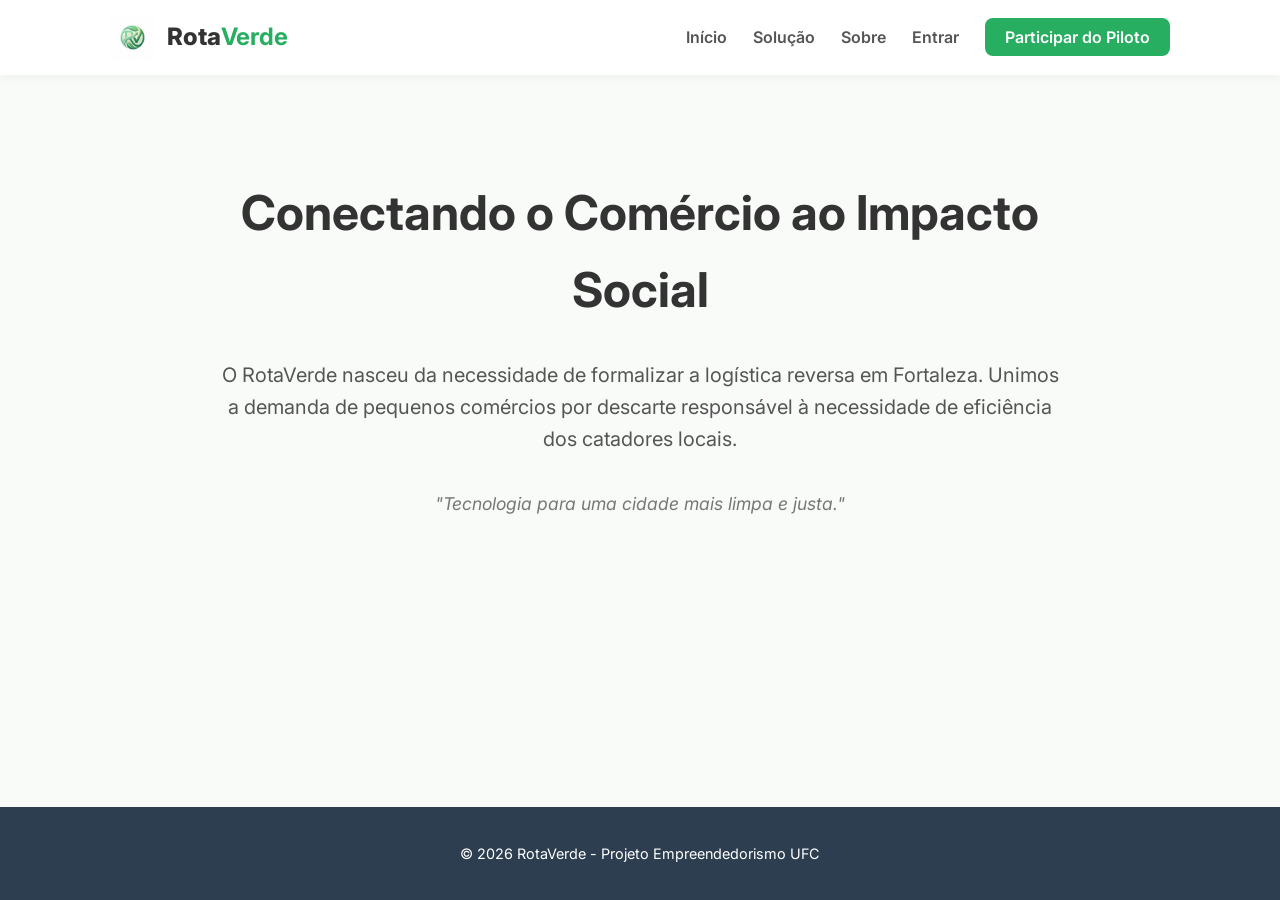
<file: sobre.html>
<!DOCTYPE html>
<html lang="pt-br">
<head>
    <meta charset="UTF-8">
    <meta name="viewport" content="width=device-width, initial-scale=1.0">
    <meta name="description" content="Sobre a RotaVerde - Conectando o comércio local de Fortaleza ao impacto socioambiental através de logística reversa eficiente.">
    <title>RotaVerde | Sobre Nós</title>
    <link rel="stylesheet" href="style.css">
</head>
<body>
    <header class="navbar">
        <div class="container">
            <a href="index.html" class="logo-box">
                <img src="assets/logo.png" alt="Logo RotaVerde" class="logo-img">
                Rota<span>Verde</span>
            </a>
            <nav>
                <a href="index.html">Início</a>
                <a href="solucao.html">Solução</a>
                <a href="sobre.html">Sobre</a>
                <a href="login.html">Entrar</a>
                <a href="cadastro.html" class="btn-nav">Participar do Piloto</a>
            </nav>
        </div>
    </header>

    <main>
        <section class="container" style="padding: 100px 0; text-align: center;">
            <div style="max-width: 850px; margin: 0 auto;">
                <h2 style="font-size: 3rem; margin-bottom: 30px;">Conectando o Comércio ao Impacto Social</h2>
                <p style="font-size: 1.25rem; color: #555; margin-bottom: 35px;">
                    O RotaVerde nasceu da necessidade de formalizar a logística reversa em Fortaleza. Unimos a demanda de pequenos comércios por descarte responsável à necessidade de eficiência dos catadores locais.
                </p>
                <p style="font-size: 1.1rem; color: #777; font-style: italic;">
                    "Tecnologia para uma cidade mais limpa e justa."
                </p>
            </div>
        </section>
    </main>

    <footer>
        <p>&copy; 2026 RotaVerde - Projeto Empreendedorismo UFC</p>
    </footer>
</body>
</html>
</file>
<file: style.css>
@import url('https://fonts.googleapis.com/css2?family=Inter:wght@400;600;700;800&display=swap');

/* Configurações Globais */
* {
    margin: 0;
    padding: 0;
    box-sizing: border-box;
}

html, body {
    height: 100%;
}

body {
    display: flex;
    flex-direction: column;
    font-family: 'Inter', -apple-system, sans-serif;
    color: #333;
    background-color: #f9fbf9;
    line-height: 1.6;
}

.container {
    max-width: 1100px;
    margin: 0 auto;
    padding: 0 20px;
}

span { color: #27ae60; font-weight: bold; }

/* Navbar Única */
.navbar {
    background: #fff;
    padding: 15px 0;
    box-shadow: 0 2px 10px rgba(0,0,0,0.05);
    position: sticky;
    top: 0;
    z-index: 1000;
}

.navbar .container {
    display: flex;
    justify-content: space-between;
    align-items: center;
}

.logo-box {
    display: flex;
    align-items: center;
    text-decoration: none;
    font-size: 1.5rem;
    color: #333;
    font-weight: 800;
}

.logo-img {
    height: 45px;
    margin-right: 12px;
}

nav a {
    text-decoration: none;
    color: #555;
    margin-left: 22px;
    font-weight: 600;
    transition: 0.3s;
}

nav a:hover { color: #27ae60; }

.btn-nav {
    background: #27ae60;
    color: white !important;
    padding: 9px 20px;
    border-radius: 8px;
}

/* Flexbox para Footer */
main {
    flex: 1;
}

/* Botões */
.btn-main {
    background: #27ae60;
    color: white;
    padding: 16px 38px;
    text-decoration: none;
    font-weight: bold;
    border-radius: 50px;
    display: inline-block;
    transition: 0.3s;
    border: none;
    cursor: pointer;
}

.btn-main:hover {
    background: #219150;
    transform: translateY(-2px);
    box-shadow: 0 5px 15px rgba(39, 174, 96, 0.3);
}

/* Estilo Formulários (Login/Cadastro) */
.form-wrapper {
    background: url('assets/cadastro-bg.png') no-repeat center center;
    background-size: cover;
    display: flex;
    align-items: center;
    justify-content: center;
    padding: 60px 0;
    flex: 1;
}

.form-card {
    background: rgba(255, 255, 255, 0.98);
    padding: 45px;
    border-radius: 20px;
    box-shadow: 0 20px 40px rgba(0,0,0,0.12);
    width: 100%;
    max-width: 420px;
    text-align: center;
}

.form-card input, .form-card select {
    width: 100%;
    padding: 14px;
    margin-bottom: 18px;
    border: 1px solid #ddd;
    border-radius: 12px;
    font-size: 1rem;
    background: #fafafa;
    transition: border-color 0.3s, box-shadow 0.3s;
}

.form-card input:focus, .form-card select:focus {
    border-color: #27ae60;
    box-shadow: 0 0 0 3px rgba(39, 174, 96, 0.15);
    outline: none;
}

/* Rodapé */
footer {
    text-align: center;
    padding: 35px 0;
    background: #2c3e50;
    color: white;
    font-size: 0.9rem;
}

/* Responsividade e Layout Mobile */
@media (max-width: 768px) {
    .navbar .container {
        flex-direction: column;
        gap: 15px;
        text-align: center;
    }
    
    nav {
        display: flex;
        flex-wrap: wrap;
        justify-content: center;
        gap: 10px;
    }
    
    nav a {
        margin: 5px 10px;
        font-size: 0.95rem;
    }
    
    .btn-nav {
        padding: 6px 15px;
    }

    h1 {
        font-size: 2.5rem !important;
        text-align: center;
    }
    
    main section .container {
        flex-direction: column-reverse;
        text-align: center;
        padding: 40px 0 !important;
        gap: 30px !important;
    }
    
    main section .container div {
        min-width: 100% !important;
    }
}
</file>
